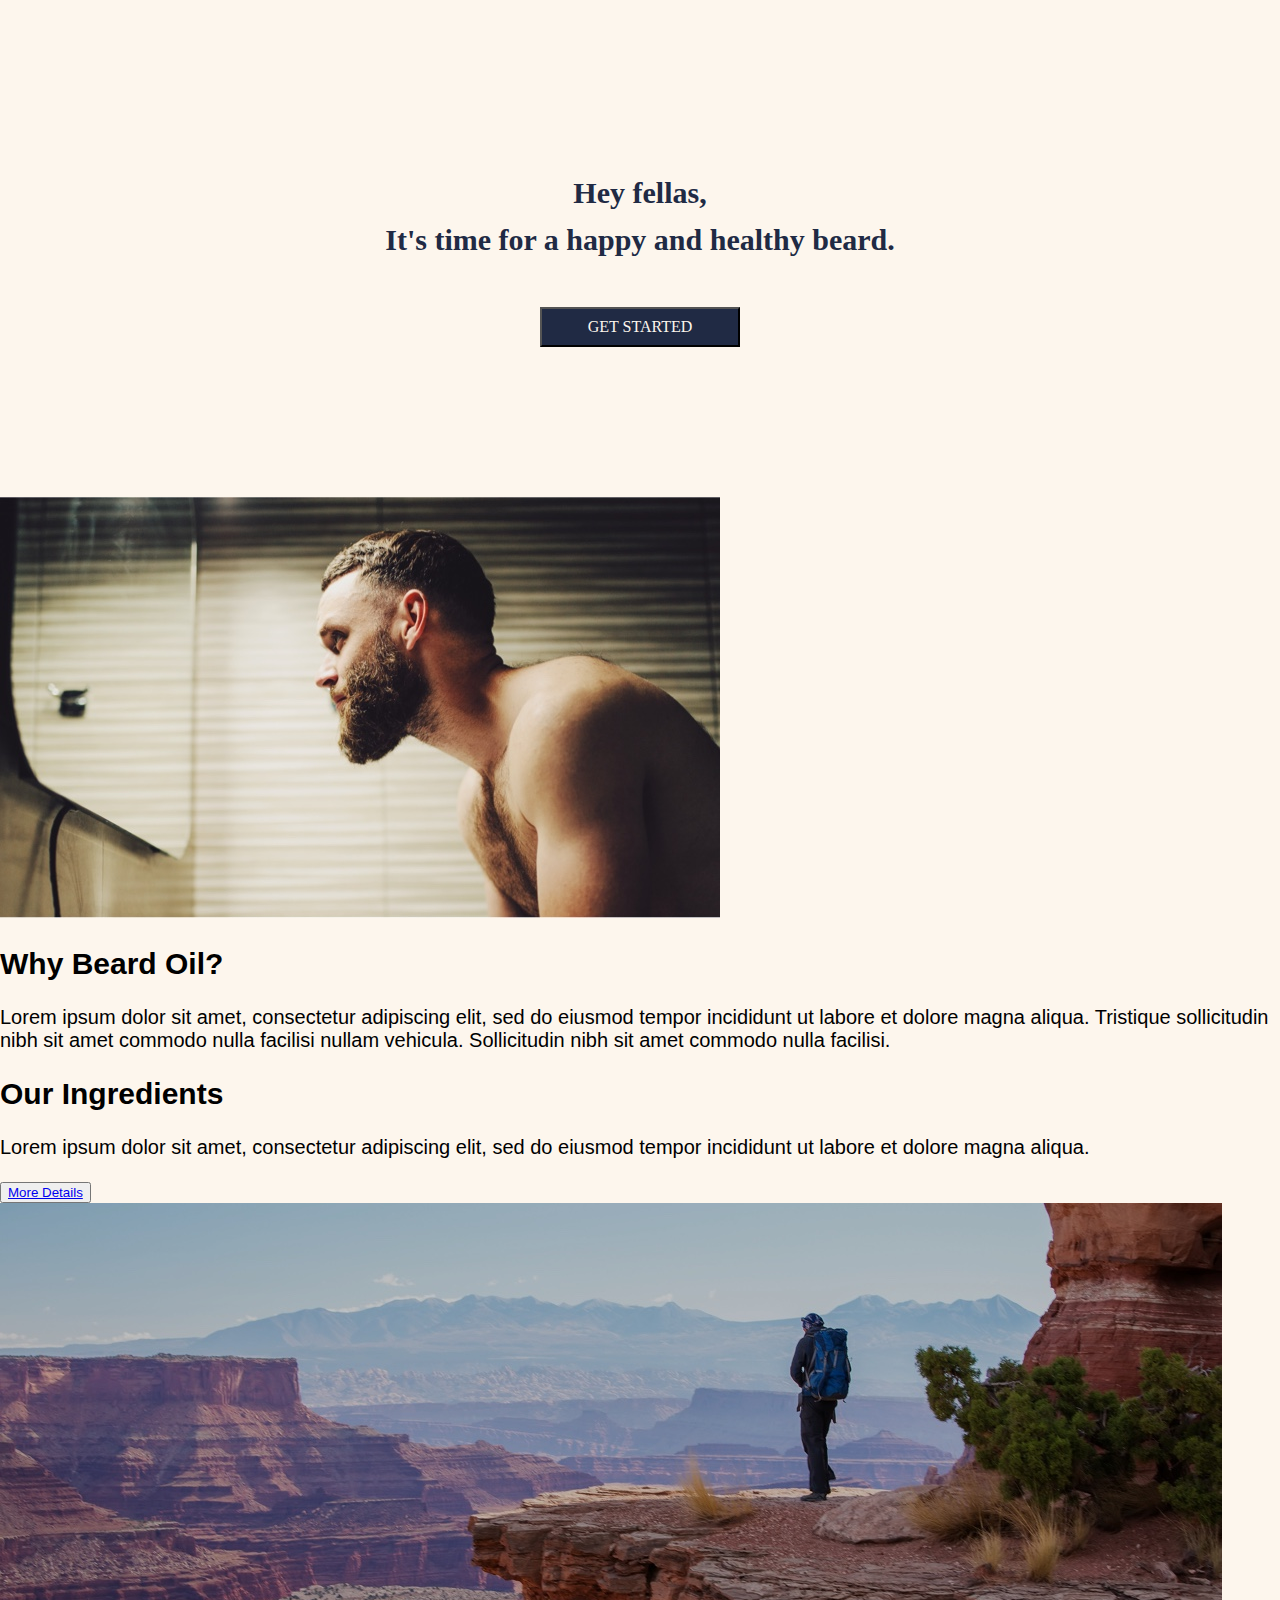
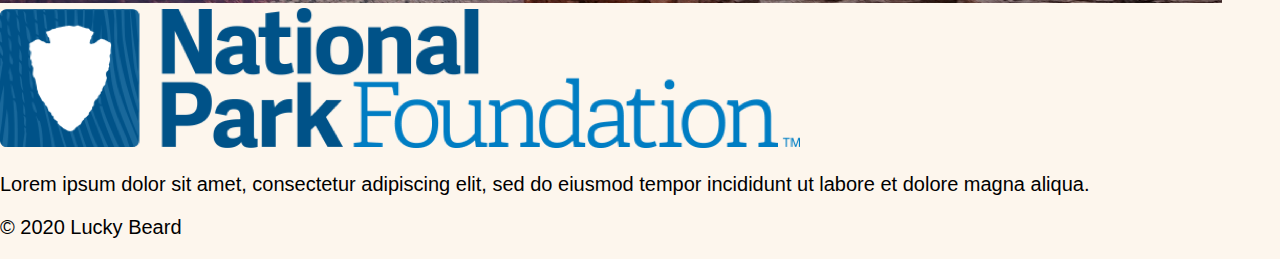
<file: index.html>
<!DOCTYPE html>
<html>
<head>
	<title>Lucky Beard</title>
	<link rel="stylesheet" type="text/css" href="css/main.css">
	<link href="assets/galanodemo.otf" rel="stylesheet">
</head>
<body>
	<!-- header element -->
	<header>
		<h1>Hey fellas,<br>It's time for a happy and healthy beard.</h1>
		<br>
		<a href="https://www.google.com"><button>Get Started</button></a>
	</header>

	<!-- main element -->
	<main>
		<!-- hero module -->
		<img src="img/beard.jpg">
		<h2>Why Beard Oil?</h2>
		<p>Lorem ipsum dolor sit amet, consectetur adipiscing elit, sed do eiusmod tempor incididunt ut labore et dolore magna aliqua. Tristique sollicitudin nibh sit amet commodo nulla facilisi nullam vehicula. Sollicitudin nibh sit amet commodo nulla facilisi.</p>

		<!-- ingredients module -->
		<h2>Our Ingredients</h2>
		<p>Lorem ipsum dolor sit amet, consectetur adipiscing elit, sed do eiusmod tempor incididunt ut labore et dolore magna aliqua.</p>
		<button><a href="https://www.yahoo.com">More Details</a></button><br>

		<!-- give back module -->
		<img src="img/nationalpark.jpg">
		<img src="img/npf-logo.png">
		<p>Lorem ipsum dolor sit amet, consectetur adipiscing elit, sed do eiusmod tempor incididunt ut labore et dolore magna aliqua.</p>
	</main>

	<!-- footer element -->
	<footer>
		<p>&copy; 2020 Lucky Beard</p>
	</footer>

</body>
</html>
</file>
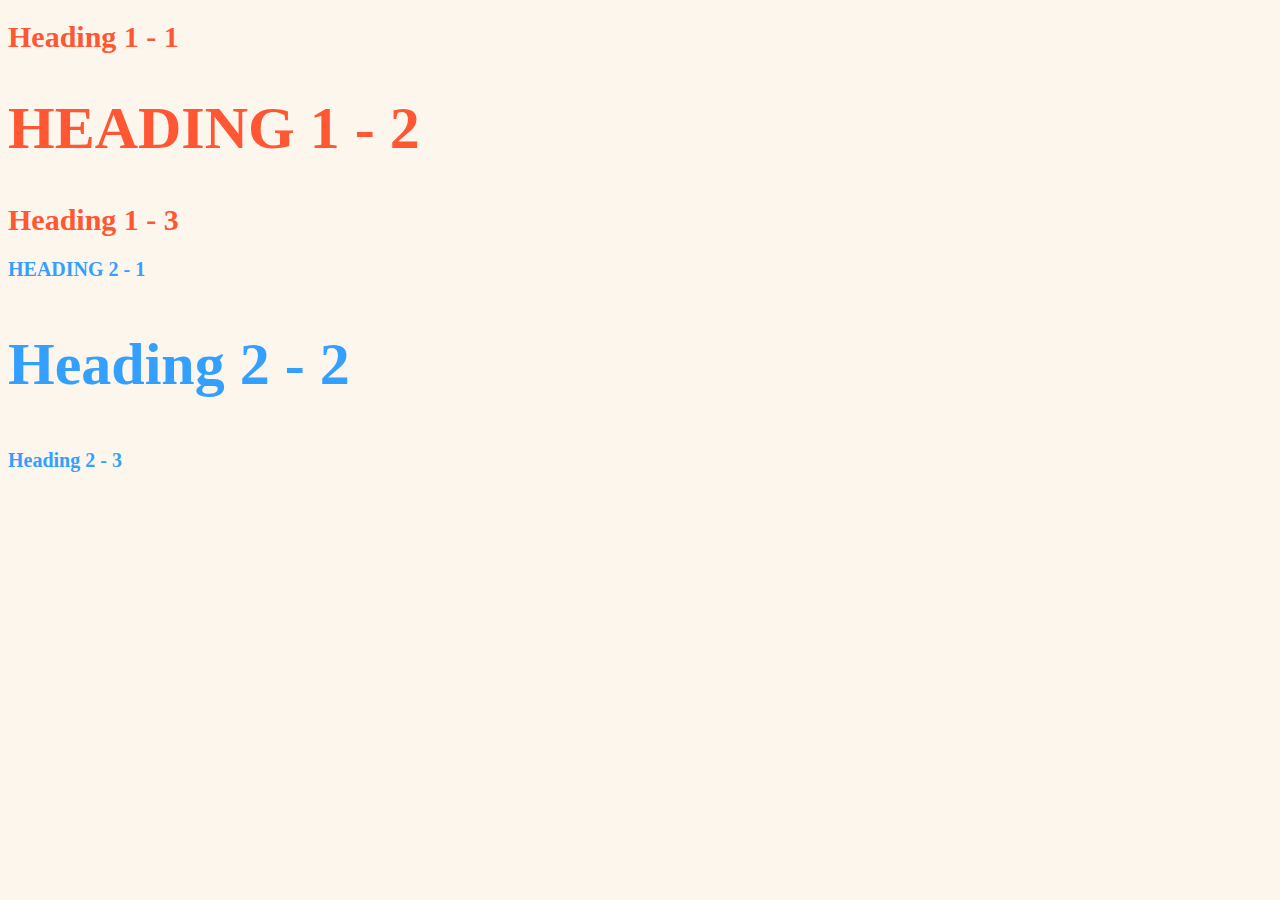
<file: style-test.html>
<!DOCTYPE html>
<html>
<head>
	<title>Style Test</title>
	<link rel="stylesheet" type="text/css" href="css/test.css">
</head>
<body>

	<h1>Heading 1 - 1</h1>
	<h1 class="big uppercase">Heading 1 - 2</h1>
	<h1>Heading 1 - 3</h1>
	<h2 class="uppercase">Heading 2 - 1</h2>
	<h2 class="big">Heading 2 - 2</h2>
	<h2>Heading 2 - 3</h2>

</body>
</html>
</file>
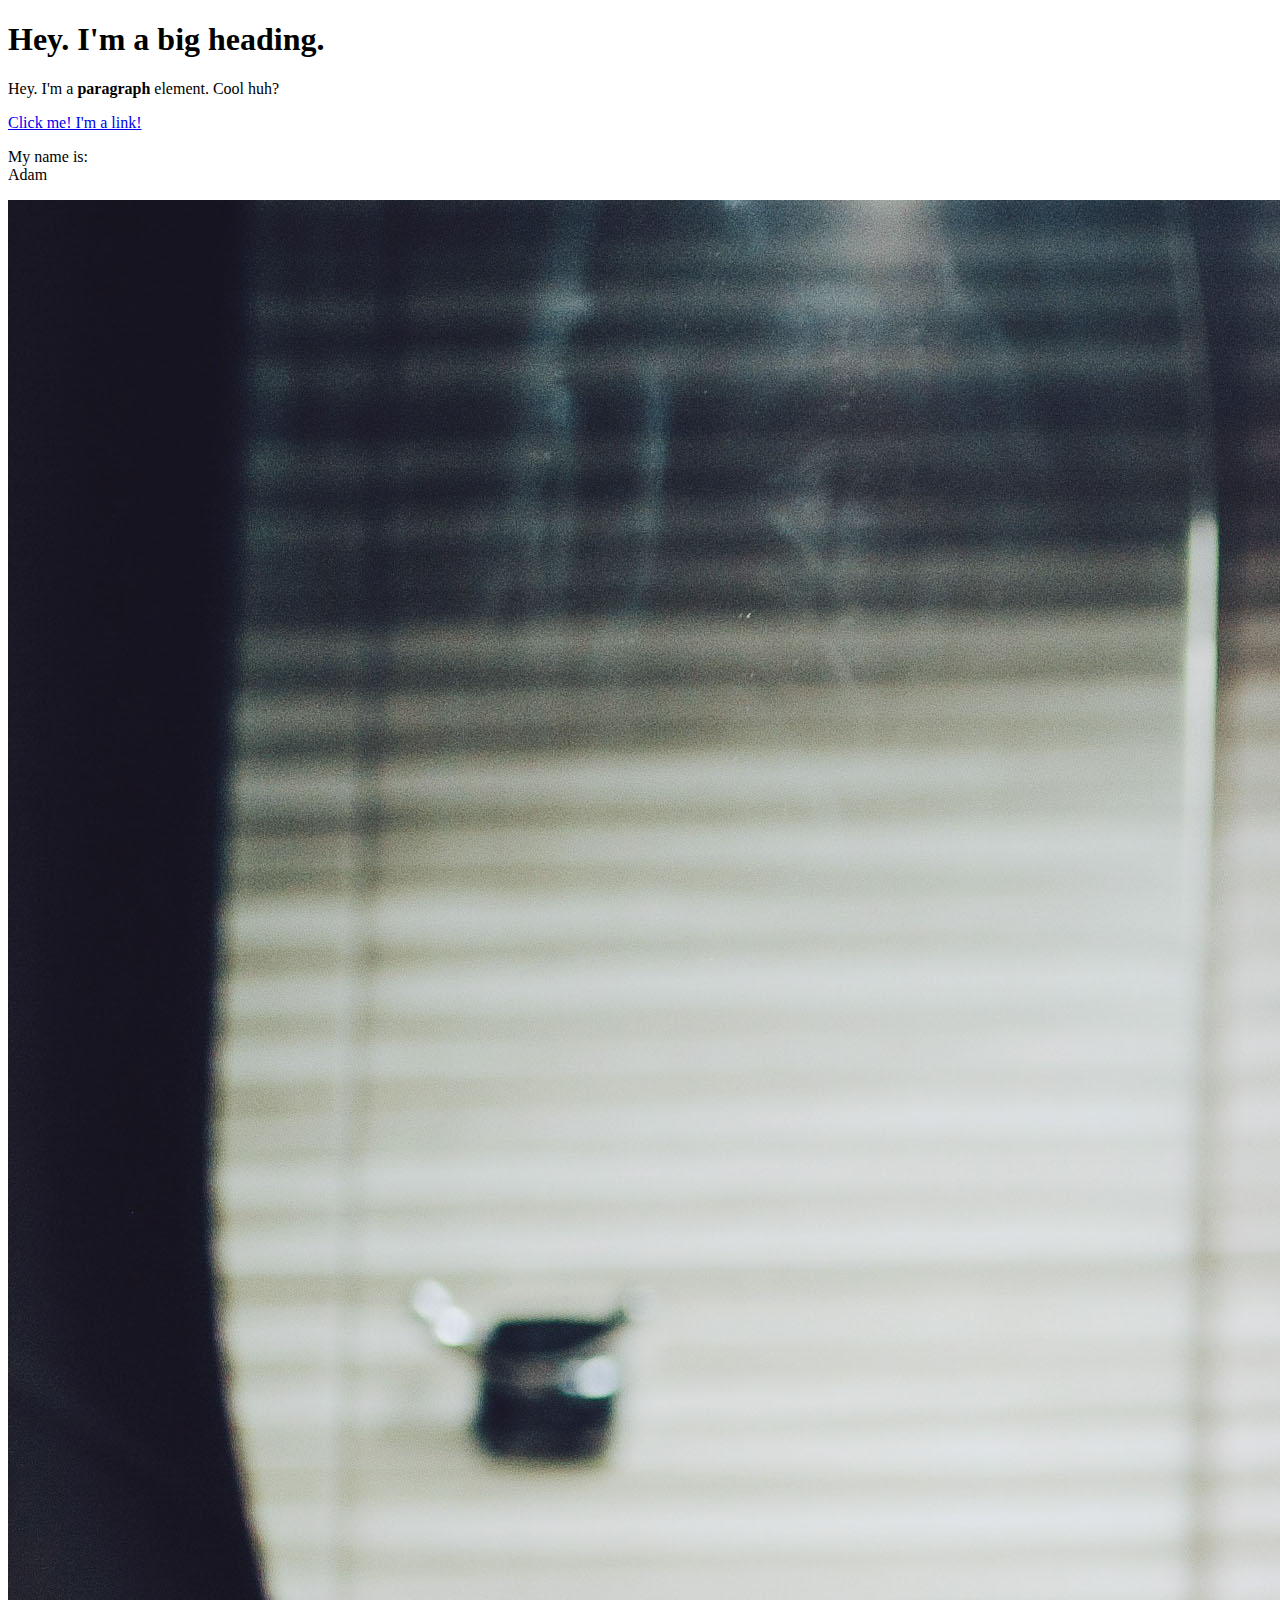
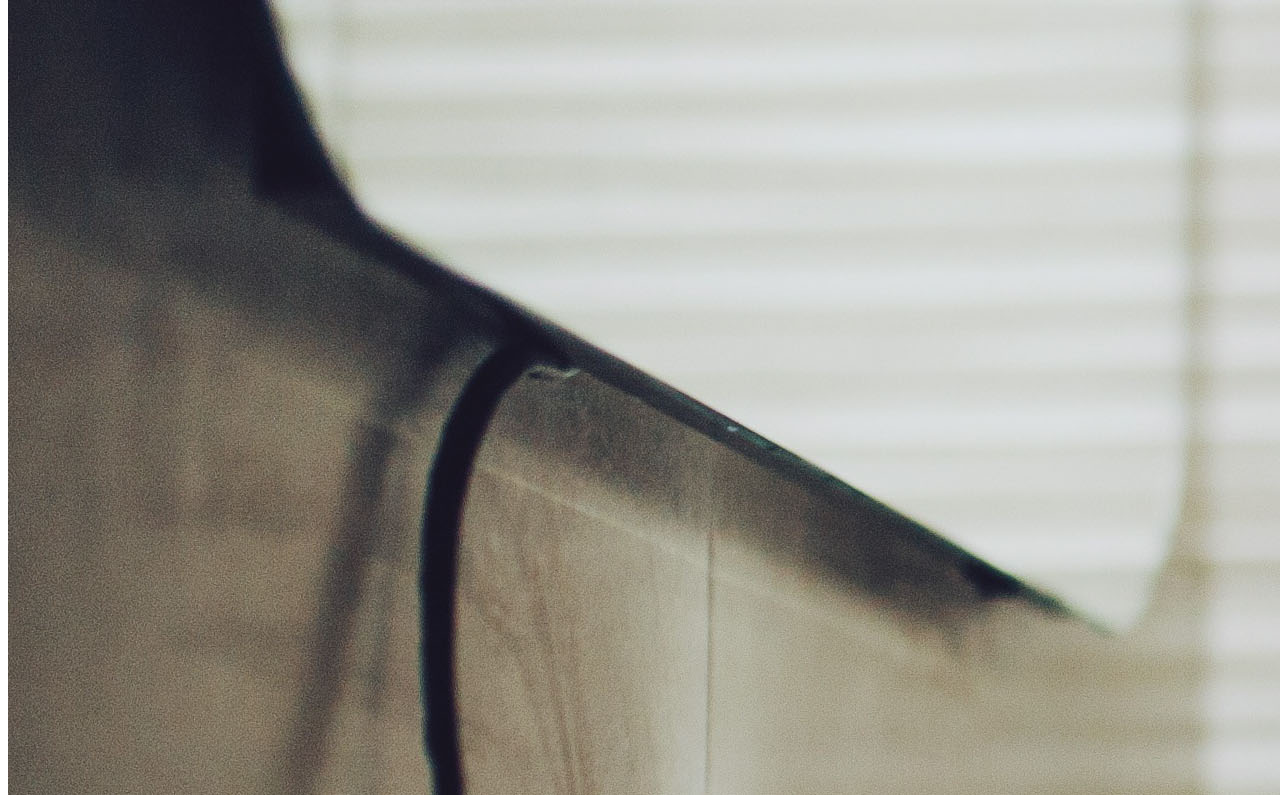
<file: test.html>
<!DOCTYPE html>
<html>
<head>
	<title>Test Page</title>	
</head>
<body>
	<h1>Hey. I'm a big heading.</h1>
	<p>Hey. I'm a <b>paragraph</b> element. Cool huh?</p>
	<a href="https://google.com" target="_blank" title="Let's go to Google">Click me! I'm a link!</a>
	<p>My name is:<br>Adam</p>
	<img src="img/beardoil.jpg">
</body>
</html>
</file>
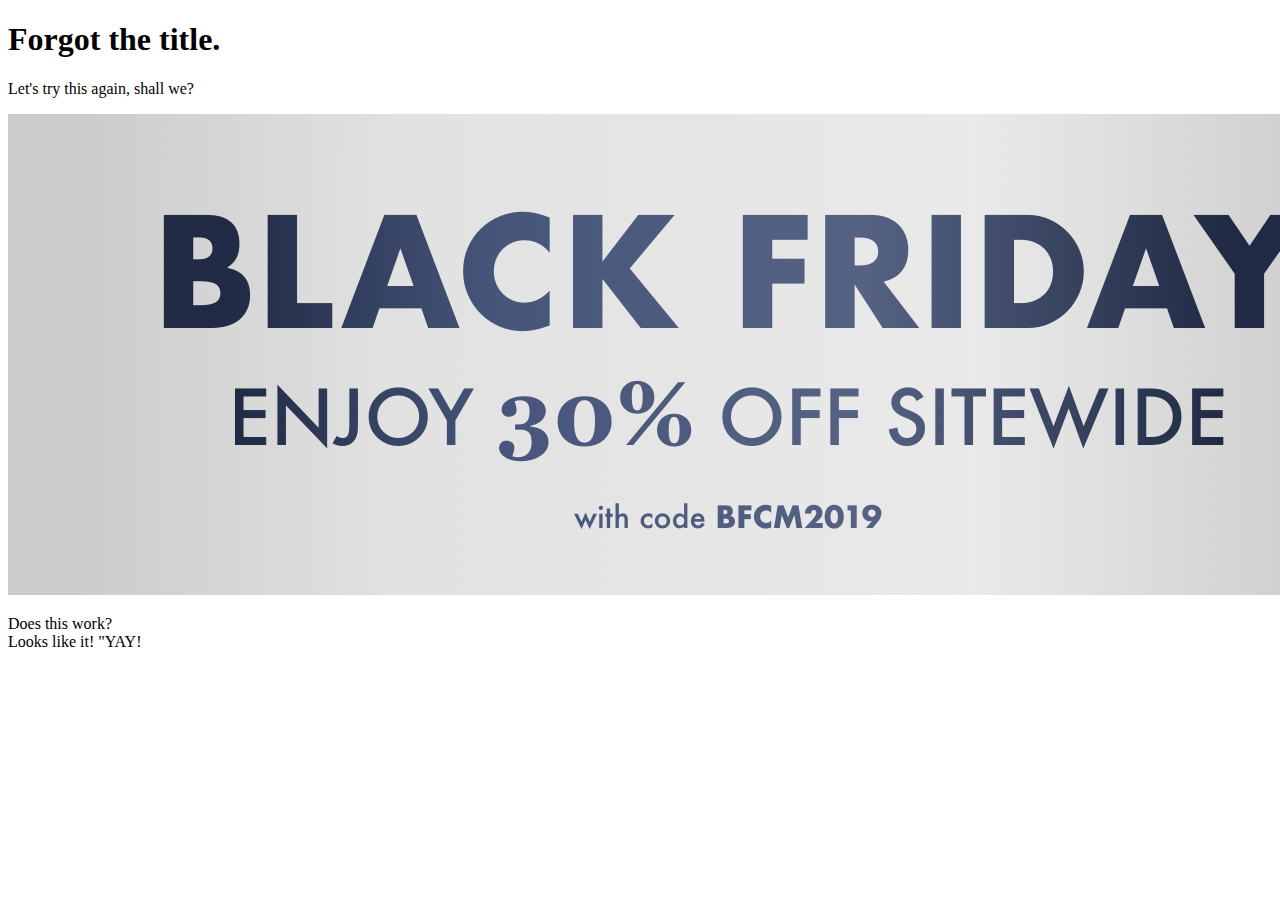
<file: test2.html>
<!DOCTYPE html>
<!DOCTYPE html>
<html>
<head>
	<title>This is my test on my own!</title>
</head>
<body>
	<h1>Forgot the title.</h1>
	<p>Let's try this again, shall we?</p>
	<img src="img/hero-2.png">
	<p>Does this work?<br>Looks like it! "YAY!</p>
</body>
</html>
</file>
<file: css/main.css>
body{
	background-color: #FDF6ED;
	margin: 0;
	font-family: Avenir, sans-serif;
	font-size: 20px;
}

header{
	padding-top: 150px;
	padding-bottom: 150px;
	text-align: center;
}

header h1{
	font-family: Georgia, serif;
	font-size: 30px;
	color: #202A44;
	line-height: 35pt;
}

header button{
	background-color: #202A44;
	font-size: 16px;
	font-family: Galano;
	text-transform: uppercase;
	color: #FDF6ED;
	width: 200px;
	height: 40px;
}
</file>
<file: css/test.css>
body{
	background-color: #FDF6ED;
}

h1{
	font-size: 30px;
	color: #FF5733;
}

h2{
	font-size: 20px;
	color: #339FFF;
}

.big{
	font-size: 60px;
}

.uppercase{
	text-transform: uppercase;
}
</file>
